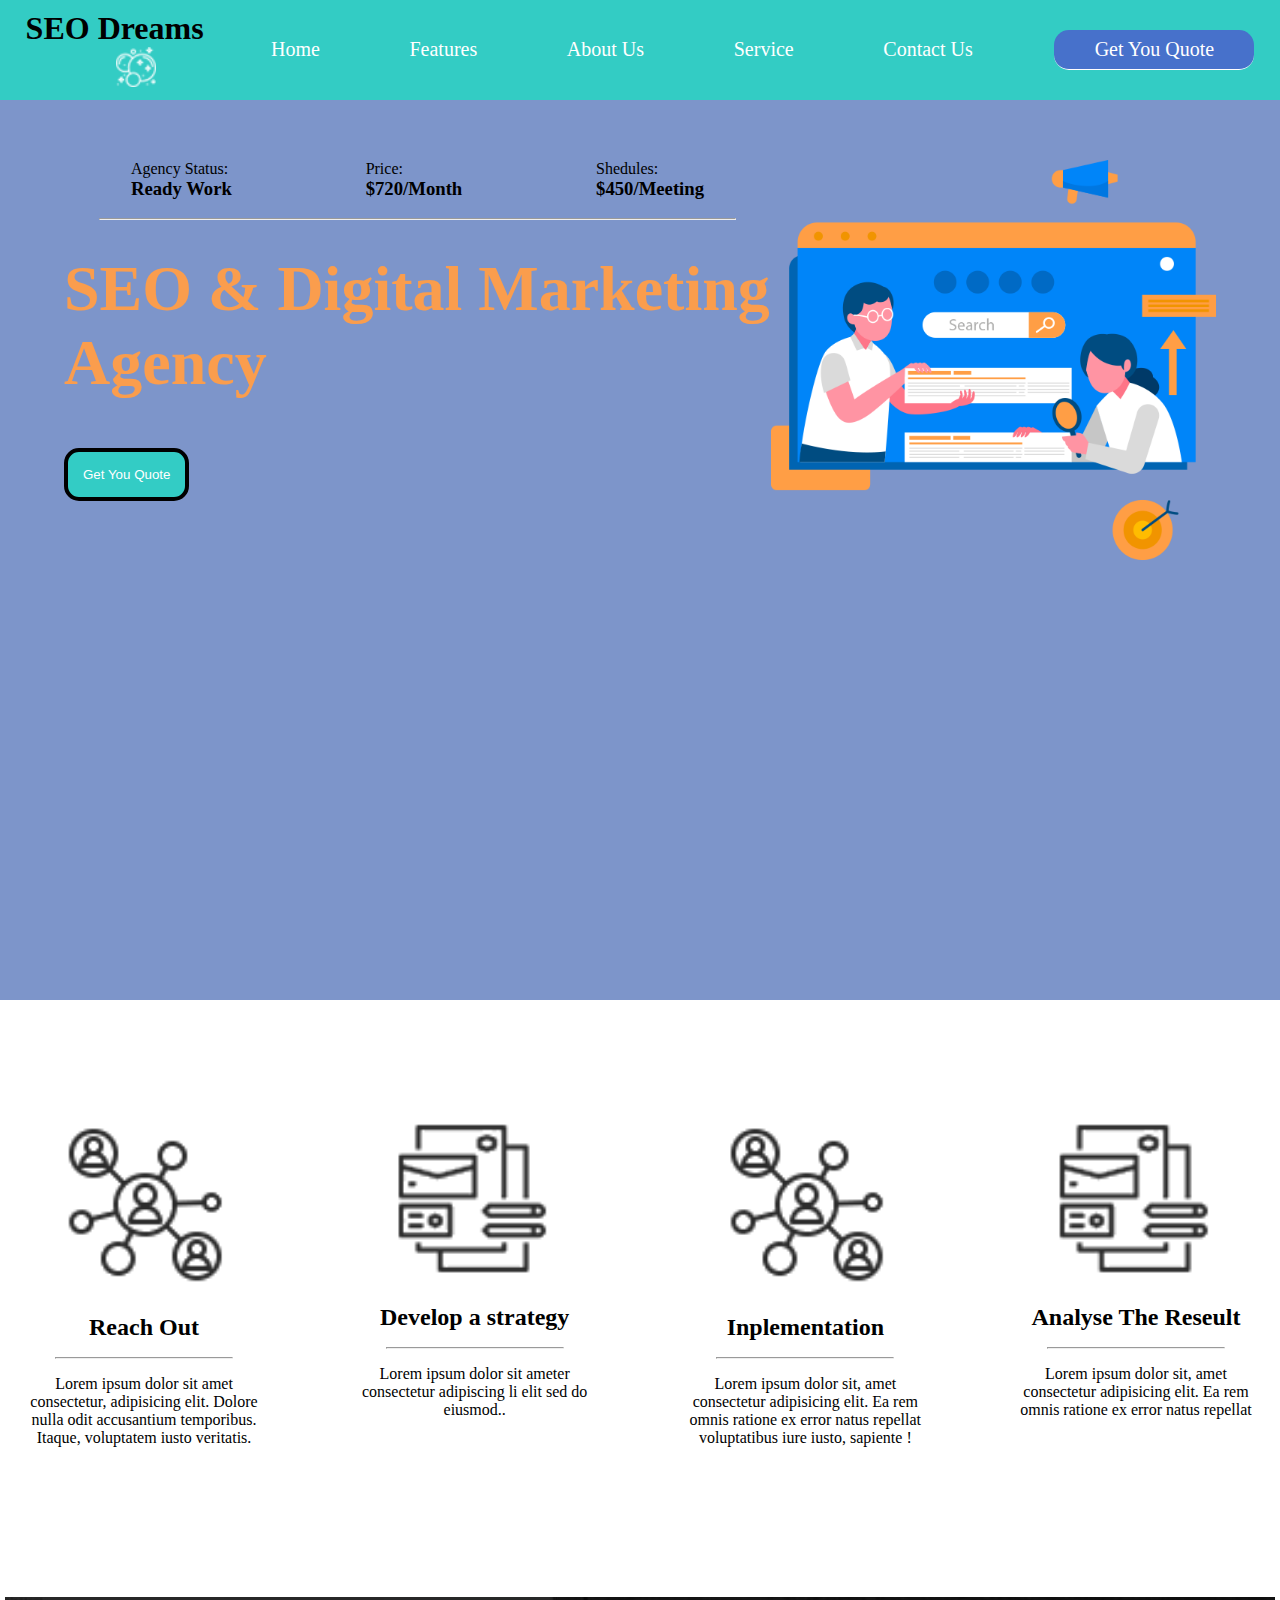
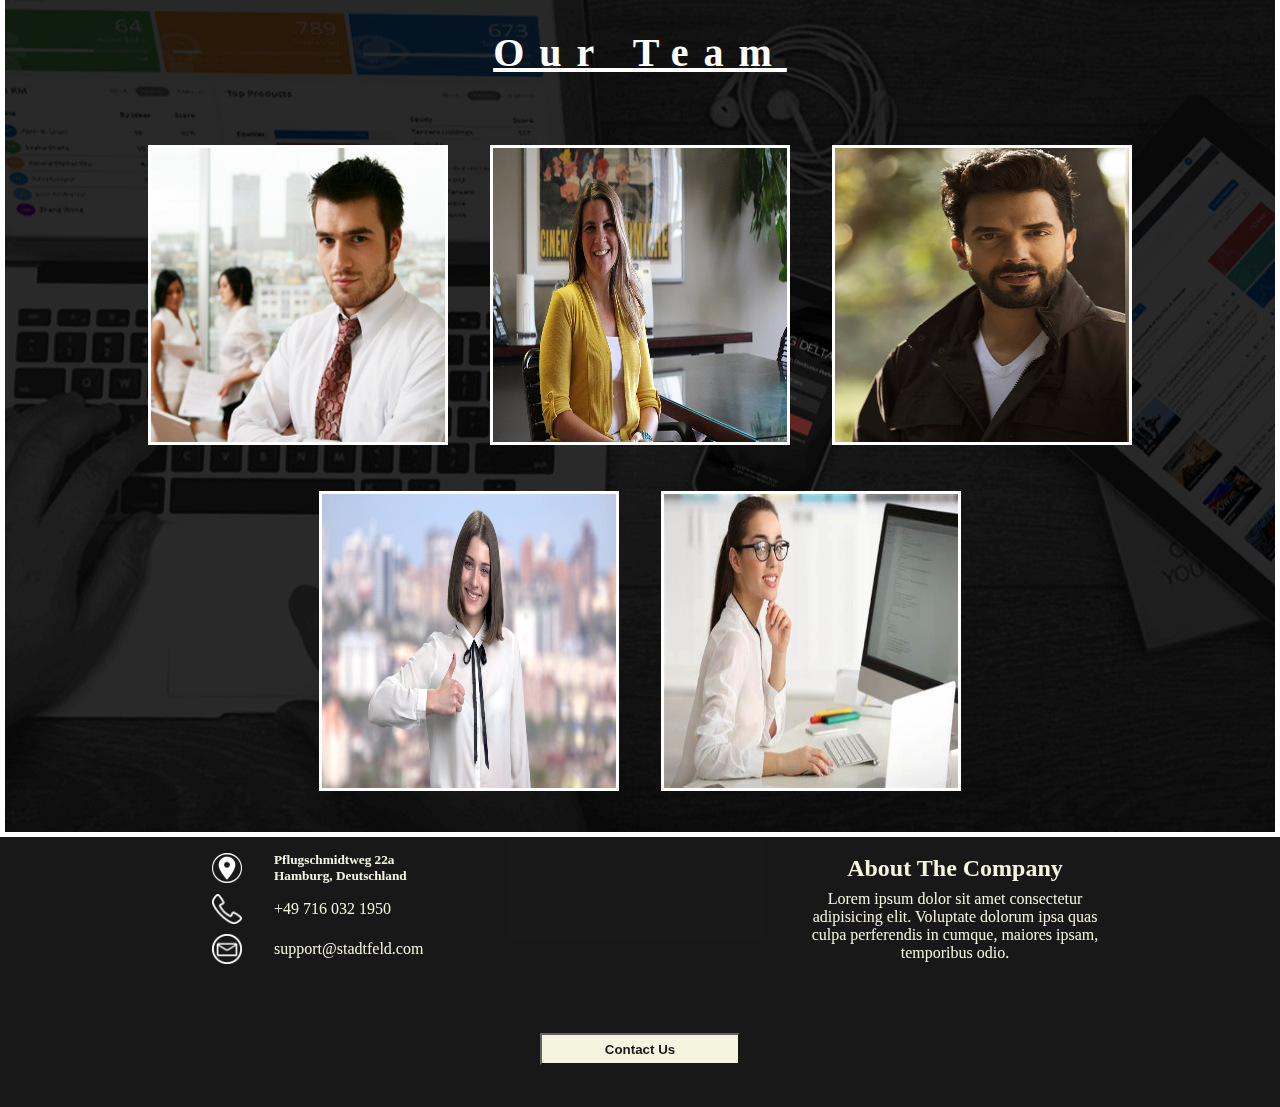
<file: index.html>
<!DOCTYPE html>
<html lang="en">
<head>
    <meta charset="UTF-8">
    <meta http-equiv="X-UA-Compatible" content="IE=edge">
    <meta name="viewport" content="width=device-width, initial-scale=1.0">
    <title>Document</title>
    <link  rel= "stylesheet"  type="text/css" href = "styles.css">
    
</head>
<body>
    <div id = "meanTab">
        <div id = "log">
            <h1>SEO Dreams</h1>
            <div id = "logo">
            <img src ="pics/logo-icon.png" height="40pxpx"/>
            </div>

        </div>
        <nav>
            <ul>
                <li class = "a"><a href = "#">Home</a></li>
                <li class= "a"><a href = "#">Features</a></li>
                <li class = "a"><a href = "#">About Us</a></li>
                <li class = "a"><a href = "#">Service</a></li>

                <li class = "a"><a href = "#">Contact Us</a></li>
                <li id = "styledLink"><a id = "anchor" href = "#">Get You Quote</a></li>
                

            </ul>
        </nav>
    </div>
    <div id= "meanTopic">
        <div id = "generalInfos">
            <div id = "option">
                <div>
                    <p>Agency Status:</p>
                    <h3>Ready Work</h3>
                </div>
                <div>
                    <p>Price:</p>
                    <h3>$720/Month</h3>
                </div>
                <div>
                    <p>Shedules:</p>
                    <h3>$450/Meeting</h3>
                </div>

            </div>
            <br>
            <hr>
            <h1>SEO & Digital Marketing Agency</h1>
            <button id = "quote">Get You Quote</button>
            

        </div>
        <div id = "picture">
            <img src = "pics/banner-right-image.png" alt = "banner-right-image" height = "400px"/>

        </div>




    </div>
    <div id = "features">
        <div class= features>
            <div>
                <img src = "pics/inplementation-logo.png" alt = "inplementation" width=80%/>
            </div>
            <h2>Reach Out</h2>
            <hr>
            <p>Lorem ipsum dolor sit amet consectetur, adipisicing elit. Dolore nulla odit accusantium temporibus. Itaque, voluptatem iusto veritatis.</p>
            

        </div>
        <div class= features>
            <div>
                <img src = "pics/strategy.png" alt = "inplementation" width=80%/>
            </div>
            <h2>Develop a strategy</h2>
            <hr>
            <p>Lorem ipsum dolor sit ameter consectetur adipiscing li elit sed do eiusmod..</p>
            
        </div>
        <div class= features>
            <div>
                <img src = "pics/inplementation-logo.png" alt = "inplementation" width=80%/>
            </div>
            <h2>Inplementation</h2>
            <hr>
            <p>Lorem ipsum dolor sit, amet consectetur adipisicing elit. Ea rem omnis ratione ex error natus repellat voluptatibus iure iusto, sapiente !</p>
            
        </div>
        <div class= features>
            <div>
                <img src = "pics/strategy.png" alt = "inplementation" width=80%/>
            </div>
            <h2>Analyse The Reseult</h2>
            <hr>
            <p>Lorem ipsum dolor sit, amet consectetur adipisicing elit. Ea rem omnis ratione ex error natus repellat</p>
            
        </div>
    
    </div>

    <div id = "container">
        <h1>Our Team</h1>


        <div id = "team">

            <div class = "gallerie">
                <img id = "img1" src ="pics/Man-in-office-iStock_0000015347101.jpeg" width="300px" height ="300px"/>
                <div id = "picTitle1">
                    <h3>Matthew Cox</h3>
                    <h6>CEO<h6>
                    <div class = "socialMedia">
                        <a href = "#"><img src="pics/facebook.png"/></a>
                        <a href = "#"><img src="pics/twetter.png"/></a>
                        <a href = "#"><img src="pics/instagram.png"/></a>
                    </div>
                </div>

                
            </div>
            <div class = "gallerie">
                <img id = "img2" src = "pics/susie-deisch.jpg" width = "300px" height ="300px"/>
                <div id = "picTitle2">
                    <h3>Nadine Hoffmann </h3>
                    <h6>ART DIRECTOR</h6>
                    <div class = "socialMedia">
                        <a href = "#"><img src="pics/facebook.png"/></a>
                        <a href = "#"><img src="pics/twetter.png"/></a>
                        <a href = "#"><img src="pics/instagram.png"/></a>
                    </div>
                </div>
            </div>

            <div class = "gallerie">
                <img id = "img3" src ="pics/mahmut.png" width= "300px" height ="300px"/>
                <div id = "picTitle3">
                    <h3>Mahmut Holmes </h3>
                    <h6>LEAD WEB DEVELOPER</h6>
                    <div class = "socialMedia">
                        <a href = "#"><img src="pics/facebook.png"/></a>
                        <a href = "#"><img src="pics/twetter.png"/></a>
                        <a href = "#"><img src="pics/instagram.png"/></a>
                    </div>
                </div>

            </div>

            <div class = "gallerie">
                <img id = "img4" src ="pics/katie-young.png" width ="300px" height ="300px"/>
                <div id = "picTitle4">
                    <h3>Sara Stadtfeld </h3>
                    <h6>LEAD DESIGNER</h6>
                    <div class = "socialMedia">
                        <a href = "#"><img src="pics/facebook.png"/></a>
                        <a href = "#"><img src="pics/twetter.png"/></a>
                        <a href = "#"><img src="pics/instagram.png"/></a>
                    </div>
                </div>

            </div>

            <div class = "gallerie">
                <img id = "img5" src ="pics/programer.jpg" width ="300px" height ="300px"/>
                <div id = "picTitle5">
                    <h3>Emma Washington</h3>
                    <h6>LEAD DESIGNER</h6>
                    <div class = "socialMedia">
                        <a href = "#"><img src="pics/facebook.png"/></a>
                        <a href = "#"><img src="pics/twetter.png"/></a>
                        <a href = "#"><img src="pics/instagram.png"/></a>
                    </div>
                </div>

            </div>
        </div>
    </div>  


    <footer>

        <div class = "footer">
            <div class = "footerBox">
                    <div class = "footerrow">
                        <img src = "pics/location.png" alt="location" >
                        <h5>Pflugschmidtweg 22a<br><b>Hamburg, Deutschland</b></h5>
                    </div>


        
                <div class = "footerrow" >
                    <img src = "pics/telefon.png">
                    <a href = "callto:+49716091321950">+49 716 032 1950</a>
                    
                </div>
                <div class = "footerrow">
                    <img src = "pics/email.png" alt = "email"/>
                    <a href = "mailto:support@Stadtfeld.com">support@stadtfeld.com</a>
                    
                </div>


            </div>

            <div class = "footerBox">
                <h2>About The Company</h2>
                <p>Lorem ipsum dolor sit amet consectetur adipisicing elit. Voluptate dolorum ipsa quas culpa perferendis in cumque, maiores ipsam, temporibus odio.</p>
                <div>

                </div>
                
            </div>
        </div>  

        <button id ="formButton" onclick="displayForm()">Contact Us </button>

        <form id ="form">
            <h2>Contact Us</h2>
            <div id = "formInformation">
                <div class = "formSection">
                    <div>
                        <label for = "FirstName">Your First Name *</label>
                        <input id = "FirstName" type = "text" required />
                    </div>
                    <div>
                        <label for = "LastName">Your Last Name *</label>
                        <input id = "LastName" type = "text" required />
                    </div>
                </div>
                
                <div class = "formSection">
                    <div>
                        <label for = "email">Your Email *</label>
                        <input id = "email" type = "email" required />
                    </div>
                
                    <div>
                        <label for = "Subject">Subject *</label>
                        <input id = "Subject" type = "text" required />
                    </div>
                </div>
            </div>
            <div id = "message">
                <label for = "message">Your Message *</label>
                <textarea rows="4" cols="50" id = message required></textarea>
            </div>
            <button type="submit" id = "submit">Send</button>


        </form>

    </footer>
    
</body>
<script src = "script.js"></script>
</html>
</file>
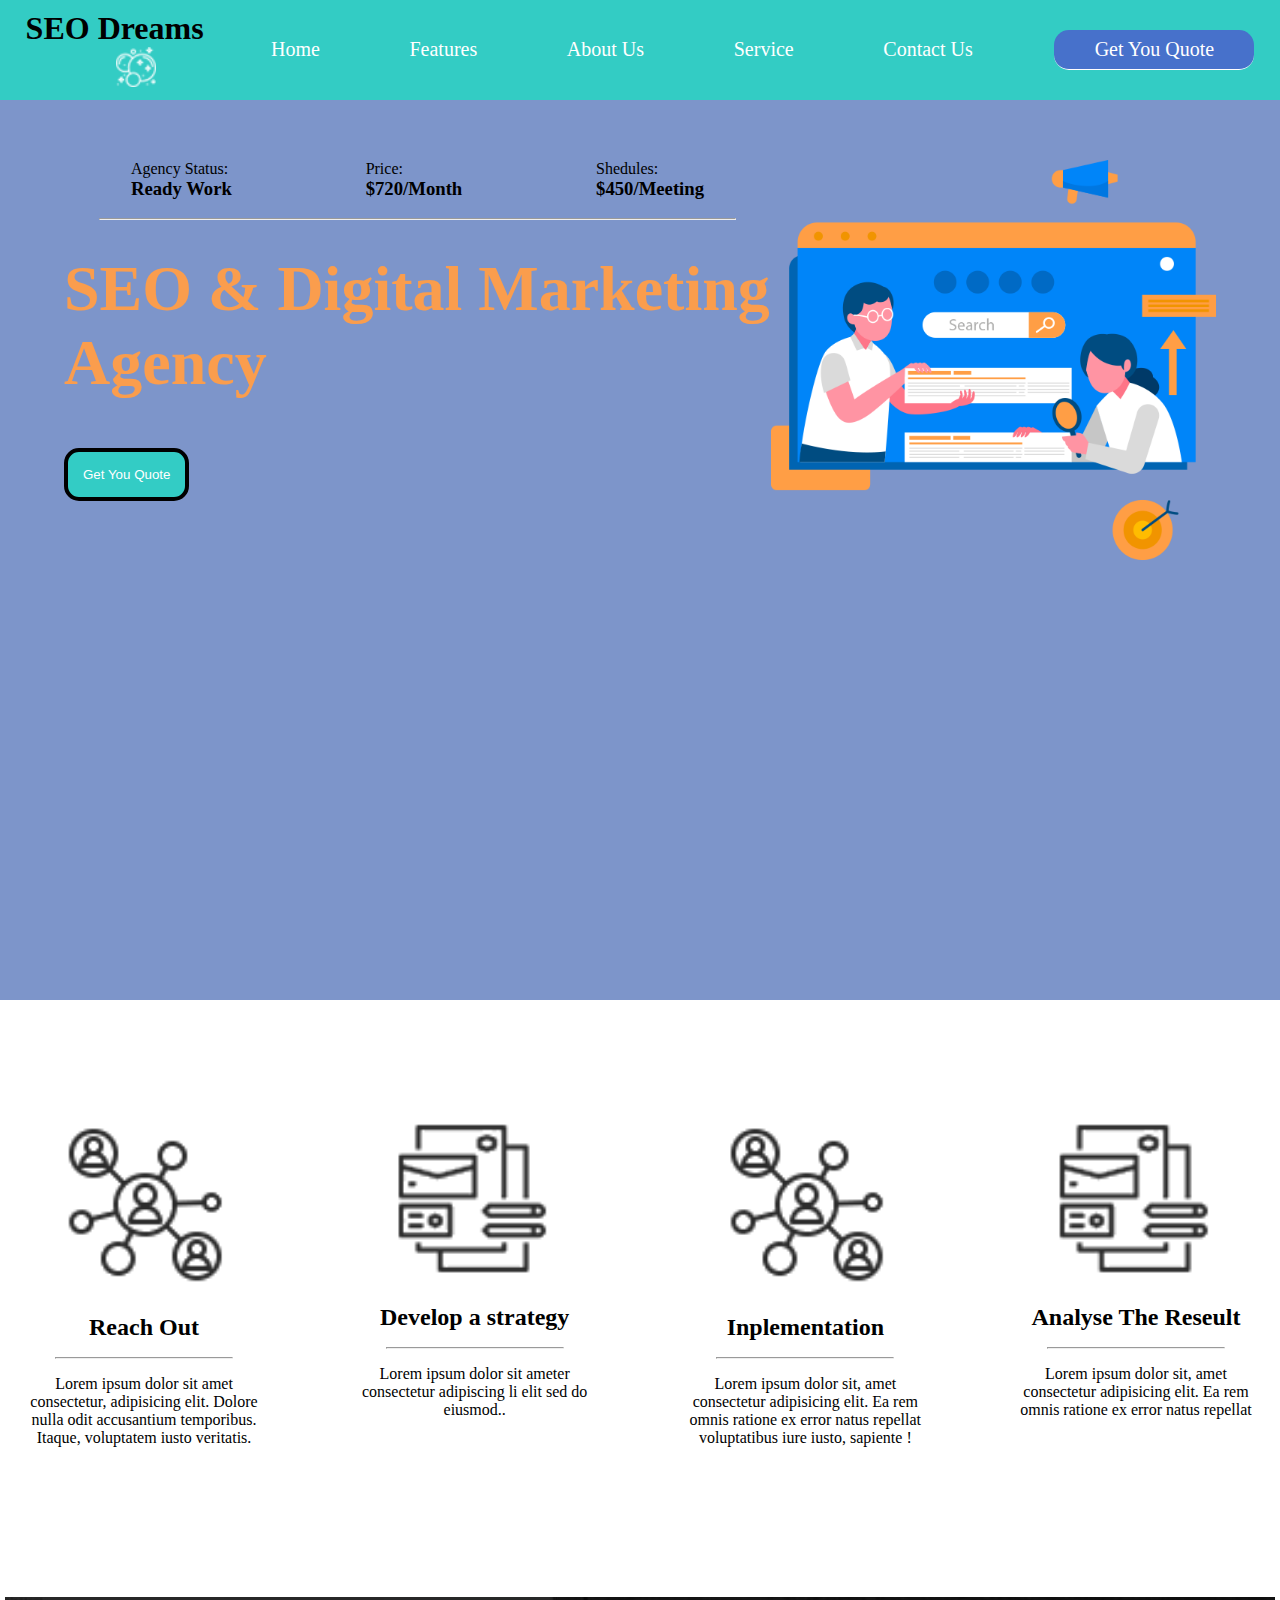
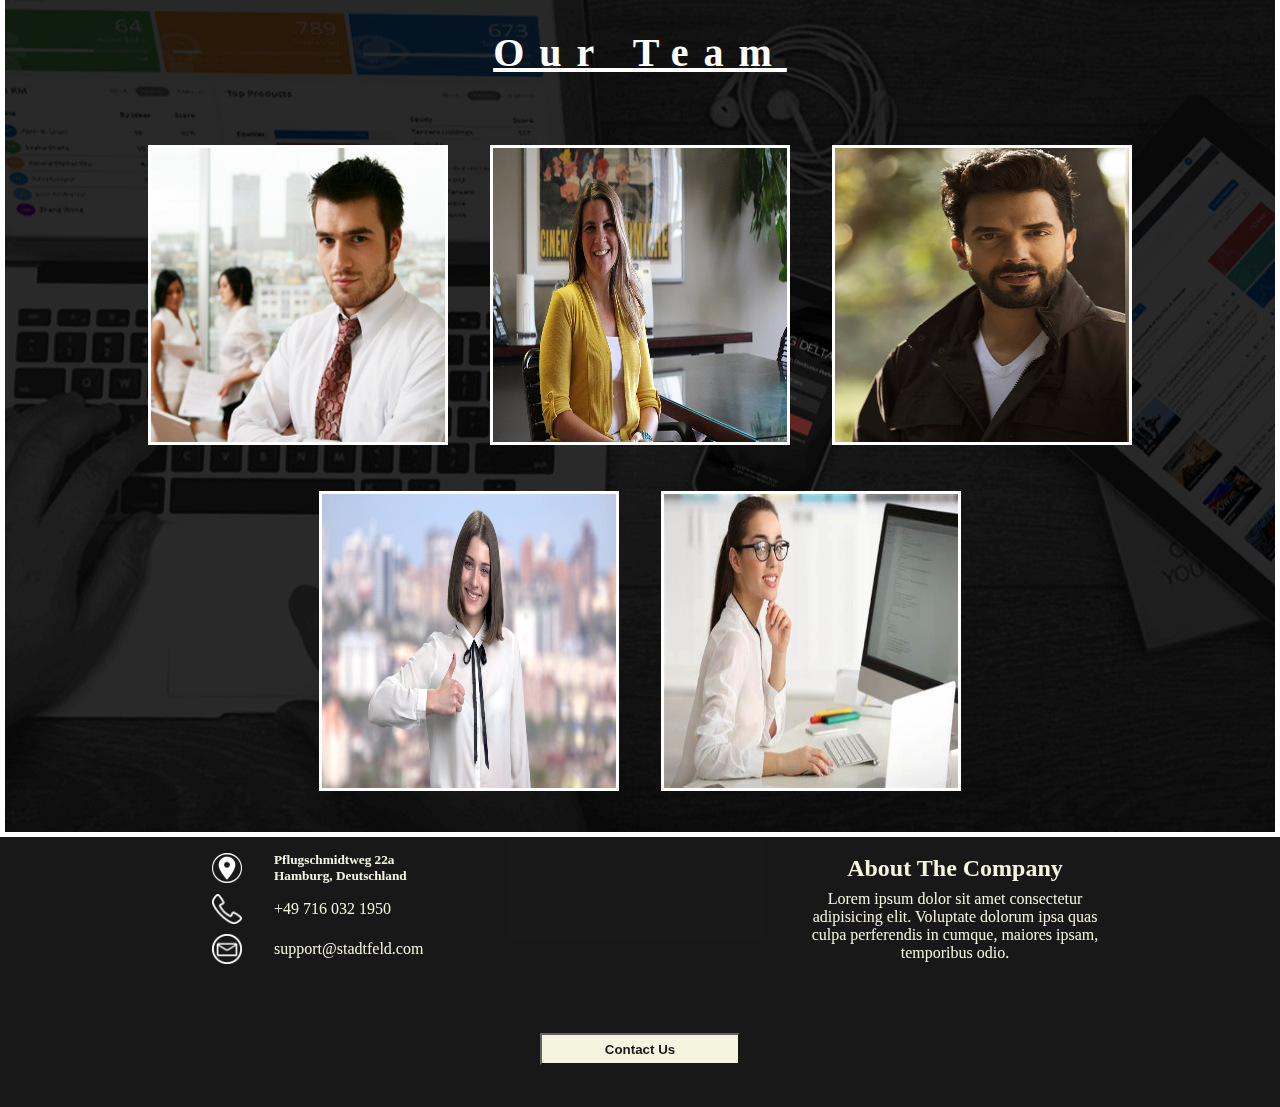
<file: company-page.html>
<!DOCTYPE html>
<html lang="en">
<head>
    <meta charset="UTF-8">
    <meta http-equiv="X-UA-Compatible" content="IE=edge">
    <meta name="viewport" content="width=device-width, initial-scale=1.0">
    <title>Document</title>
    <link  rel= "stylesheet"  type="text/css" href = "styles.css">
    
</head>
<body>
    <div id = "meanTab">
        <div id = "log">
            <h1>SEO Dreams</h1>
            <div id = "logo">
            <img src ="pics/logo-icon.png" height="40pxpx"/>
            </div>

        </div>
        <nav>
            <ul>
                <li class = "a"><a href = "#">Home</a></li>
                <li class= "a"><a href = "#">Features</a></li>
                <li class = "a"><a href = "#">About Us</a></li>
                <li class = "a"><a href = "#">Service</a></li>

                <li class = "a"><a href = "#">Contact Us</a></li>
                <li id = "styledLink"><a id = "anchor" href = "#">Get You Quote</a></li>
                

            </ul>
        </nav>
    </div>
    <div id= "meanTopic">
        <div id = "generalInfos">
            <div id = "option">
                <div>
                    <p>Agency Status:</p>
                    <h3>Ready Work</h3>
                </div>
                <div>
                    <p>Price:</p>
                    <h3>$720/Month</h3>
                </div>
                <div>
                    <p>Shedules:</p>
                    <h3>$450/Meeting</h3>
                </div>

            </div>
            <br>
            <hr>
            <h1>SEO & Digital Marketing Agency</h1>
            <button id = "quote">Get You Quote</button>
            

        </div>
        <div id = "picture">
            <img src = "pics/banner-right-image.png" alt = "banner-right-image" height = "400px"/>

        </div>




    </div>
    <div id = "features">
        <div class= features>
            <div>
                <img src = "pics/inplementation-logo.png" alt = "inplementation" width=80%/>
            </div>
            <h2>Reach Out</h2>
            <hr>
            <p>Lorem ipsum dolor sit amet consectetur, adipisicing elit. Dolore nulla odit accusantium temporibus. Itaque, voluptatem iusto veritatis.</p>
            

        </div>
        <div class= features>
            <div>
                <img src = "pics/strategy.png" alt = "inplementation" width=80%/>
            </div>
            <h2>Develop a strategy</h2>
            <hr>
            <p>Lorem ipsum dolor sit ameter consectetur adipiscing li elit sed do eiusmod..</p>
            
        </div>
        <div class= features>
            <div>
                <img src = "pics/inplementation-logo.png" alt = "inplementation" width=80%/>
            </div>
            <h2>Inplementation</h2>
            <hr>
            <p>Lorem ipsum dolor sit, amet consectetur adipisicing elit. Ea rem omnis ratione ex error natus repellat voluptatibus iure iusto, sapiente !</p>
            
        </div>
        <div class= features>
            <div>
                <img src = "pics/strategy.png" alt = "inplementation" width=80%/>
            </div>
            <h2>Analyse The Reseult</h2>
            <hr>
            <p>Lorem ipsum dolor sit, amet consectetur adipisicing elit. Ea rem omnis ratione ex error natus repellat</p>
            
        </div>
    
    </div>

    <div id = "container">
        <h1>Our Team</h1>


        <div id = "team">

            <div class = "gallerie">
                <img id = "img1" src ="pics/Man-in-office-iStock_0000015347101.jpeg" width="300px" height ="300px"/>
                <div id = "picTitle1">
                    <h3>Matthew Cox</h3>
                    <h6>CEO<h6>
                    <div class = "socialMedia">
                        <a href = "#"><img src="pics/facebook.png"/></a>
                        <a href = "#"><img src="pics/twetter.png"/></a>
                        <a href = "#"><img src="pics/instagram.png"/></a>
                    </div>
                </div>

                
            </div>
            <div class = "gallerie">
                <img id = "img2" src = "pics/susie-deisch.jpg" width = "300px" height ="300px"/>
                <div id = "picTitle2">
                    <h3>Nadine Hoffmann </h3>
                    <h6>ART DIRECTOR</h6>
                    <div class = "socialMedia">
                        <a href = "#"><img src="pics/facebook.png"/></a>
                        <a href = "#"><img src="pics/twetter.png"/></a>
                        <a href = "#"><img src="pics/instagram.png"/></a>
                    </div>
                </div>
            </div>

            <div class = "gallerie">
                <img id = "img3" src ="pics/mahmut.png" width= "300px" height ="300px"/>
                <div id = "picTitle3">
                    <h3>Mahmut Holmes </h3>
                    <h6>LEAD WEB DEVELOPER</h6>
                    <div class = "socialMedia">
                        <a href = "#"><img src="pics/facebook.png"/></a>
                        <a href = "#"><img src="pics/twetter.png"/></a>
                        <a href = "#"><img src="pics/instagram.png"/></a>
                    </div>
                </div>

            </div>

            <div class = "gallerie">
                <img id = "img4" src ="pics/katie-young.png" width ="300px" height ="300px"/>
                <div id = "picTitle4">
                    <h3>Sara Stadtfeld </h3>
                    <h6>LEAD DESIGNER</h6>
                    <div class = "socialMedia">
                        <a href = "#"><img src="pics/facebook.png"/></a>
                        <a href = "#"><img src="pics/twetter.png"/></a>
                        <a href = "#"><img src="pics/instagram.png"/></a>
                    </div>
                </div>

            </div>

            <div class = "gallerie">
                <img id = "img5" src ="pics/programer.jpg" width ="300px" height ="300px"/>
                <div id = "picTitle5">
                    <h3>Emma Washington</h3>
                    <h6>LEAD DESIGNER</h6>
                    <div class = "socialMedia">
                        <a href = "#"><img src="pics/facebook.png"/></a>
                        <a href = "#"><img src="pics/twetter.png"/></a>
                        <a href = "#"><img src="pics/instagram.png"/></a>
                    </div>
                </div>

            </div>
        </div>
    </div>  


    <footer>

        <div class = "footer">
            <div class = "footerBox">
                    <div class = "footerrow">
                        <img src = "pics/location.png" alt="location" >
                        <h5>Pflugschmidtweg 22a<br><b>Hamburg, Deutschland</b></h5>
                    </div>


        
                <div class = "footerrow" >
                    <img src = "pics/telefon.png">
                    <a href = "callto:+49716091321950">+49 716 032 1950</a>
                    
                </div>
                <div class = "footerrow">
                    <img src = "pics/email.png" alt = "email"/>
                    <a href = "mailto:support@Stadtfeld.com">support@stadtfeld.com</a>
                    
                </div>


            </div>

            <div class = "footerBox">
                <h2>About The Company</h2>
                <p>Lorem ipsum dolor sit amet consectetur adipisicing elit. Voluptate dolorum ipsa quas culpa perferendis in cumque, maiores ipsam, temporibus odio.</p>
                <div>

                </div>
                
            </div>
        </div>  

        <button id ="formButton" onclick="displayForm()">Contact Us </button>

        <form id ="form">
            <h2>Contact Us</h2>
            <div id = "formInformation">
                <div class = "formSection">
                    <div>
                        <label for = "FirstName">Your First Name *</label>
                        <input id = "FirstName" type = "text" required />
                    </div>
                    <div>
                        <label for = "LastName">Your Last Name *</label>
                        <input id = "LastName" type = "text" required />
                    </div>
                </div>
                
                <div class = "formSection">
                    <div>
                        <label for = "email">Your Email *</label>
                        <input id = "email" type = "email" required />
                    </div>
                
                    <div>
                        <label for = "Subject">Subject *</label>
                        <input id = "Subject" type = "text" required />
                    </div>
                </div>
            </div>
            <div id = "message">
                <label for = "message">Your Message *</label>
                <textarea rows="4" cols="50" id = message required></textarea>
            </div>
            <button type="submit" id = "submit">Send</button>


        </form>

    </footer>
    
</body>
<script src = "script.js"></script>
</html>
</file>
<file: styles.css>
html {font-size:16px}


@media only screen and (max-width: 1000px) and (min-width:850px){
    #picture img
    {
        height:350px;
    }

    #meanTab #styledLink 
    {
        display:none;
    };
}

@media only screen and (max-width:849px) 
{
    body #meanTopic
    {
        background-color:#ffffff;
        display:block;
        height:800px
    }

    #meanTopic h1
    {
        text-align:center
    }
        
     #picture 
     {
        margin:2rem 10%;
        display: flex;
        justify-content: center;
        align-items: center;
        height:400px
    }

    #features 
    {  
        flex-direction: column;
        width:100%
    }

    #features .features 
    {
        margin:1.5rem auto;
        width:40%;
        height:400px;
        align-items:center;
        justify-content: center;
        display:block;

    }


    #option
    {
         display:flex;
        justify-content: space-around;
        width:100%;
    }

    #generalInfos
    {
        align-items:center;
        justify-content:center;
        display:flex;
        flex-direction:column;
    }

    #meanTab #styledLink
    {
        display:none;
    }
}


@media only screen and (max-width:562px)
{
    body #meanTopic
    {

        height:820px
    }  
    #log 
    {
        display:none;
        width:0px
    }

    #mean .features 
    {
        height:340px;
    }

    }
@media only screen and (max-width:442px)
{
    body #meanTopic
    {
        height:900px
    }   
}


@media only screen and (max-width:585px)
{
    #meanTab nav 
    {
        width:100%;
        grid-template-columns: 1/12;
    }
        
    #meanTab #log 
    {
        display:none
    }
}
    

@media only screen and (max-width:700px)
{
    #logo 
    {
        display:none
    }

}

@media only screen and (max-width:456px)
{

    nav {
            background-color: #33ccc5;
        }
    #meanTab
    {
        height:210px;
        align-content: center;
        justify-content: right;
        display:flex
    }

    #meanTab #log
    {
        position:absolute;
        display:block;
        top:2rem
    }
        
    nav ul 
    {
        flex-direction: column;
    }
    #meanTab nav ul li a:hover
    {
        border-radius: 16px;
        padding:0.2rem
    }
    #meanTab nav ul 
    {
        justify-content:space-between;
    }
    #meanTopic
    {
        height:860px
    }
    #picture img 
    {
        width:100%
    }
    #log
    {
        font-size:30px
    }  
}


    /*full page*/

*
{
    margin:0px;
    padding:0px;
    box-sizing: border-box;
}

    #meanTab 
    {
        display:grid;
        /*grid-template-columns: 150px repeat(10,1fr);*/
        grid-template-rows: 100px;
        background-color:hsl(177, 60%, 50%);
        align-items: center;
        padding:0px 2%;
        width:100%;
    }
    #meanTab nav {grid-column: 2/12;}
    #meanTab nav ul 
    {
        list-style-type: none;
        display:flex;

        justify-content: space-between;}
        #meanTab nav ul li
        {
        text-align:center;
        display:block;
        padding:0.5rem
        

        }
    #meanTab a 
    {
        text-decoration: none;
        color:white;
        font-size:1.25rem


    }
    #log
    {
        grid-column:1/span 1;
        display:flex;
        flex-direction:column;
        justify-content: space-between;
        margin-right:1rem;
       
    }
    #logo{margin:auto;}

    #meanTab .a:hover{background-color:rgb(102, 123, 163);
                    padding:0.5rem;
                    border-radius: 16px;}



    #meanNav h1 {color:cornflowerblue}

    #styledLink
    {
        background-color:#4771cb;
        border-radius: 15px;  
        border-bottom:1px solid white;
        flex-basis: 200px;
    }
    #quote
    {
        background-color:#33ccc5;
        border-radius: 15px;  
        border:4px solid black;
        color:white;
        padding:.5rem;
        margin:1rem 0px;
        padding:15px;
    }
    /*#styledLink:hover{color:#4771cb;
                        background-color: white;
                        border-bottom:1px solid #4771cb;}*/


    #meanTopic
    {background-color:#7d95ca;
    height:100vh;
    padding:60px 5% 1rem 5%;
    display:flex;
    justify-content: space-between;
    }
    #option{display:flex;
            justify-content: space-around;
        margin:1rem opx}

    #meanTopic h1
    {color:#FA9D4D;
    font-size:4rem;
    margin:2rem 0px}
    hr {width:90%;
        margin: auto;}

    #quote:hover{background-color: white;
    color:#4771cb;
    font-weight:bold;
    }

    #features {display:inline-flex;
                justify-content: space-between;
                margin:2rem auto;
                }

    .features {display:block;
    align-items:center;
    justify-content: center;
    flex-direction: row;
    border:0.25rem;
    text-align:center;
    border: 1px white solid;
    border-radius: 45px;
    height:400px;
    margin: 4rem 1rem;
    width:20%;
    padding:1 rem;
     }
    .features p {min-width:6em;}

    #features .features:hover {background-color:#7d95ca;
                    color:white;}

    #features .features hr {color:whitesmoke;
    width:70%;
    margin:1rem auto;
    }
.features p {font-family:Georgia, 'Times New Roman', Times, serif;
            }
#team{
margin: auto;
display: flex;
flex-wrap: wrap;
justify-content:center;
padding:1rem;
width:90% ;


}


.gallerie{padding:5px;
        text-align:center;
        position: relative;
        margin:1rem

        }

.gallerie h6{padding-top:10px}

#picTitle1,#picTitle2,#picTitle3,#picTitle4,#picTitle5
{
    position:absolute;
    background-color:black;
    opacity:0.7;
    bottom:10px;
    width:300px;
    display:none;     
}


#container
{ 
    color:white;
    text-align:center;
    border: 5px solid white;
    background-image:url("pics/website-parallax-background-C.jpg");
    background-position:center
}


#container h1
{
    font-size:40px;
    letter-spacing: 15px;
    padding:2rem;
    text-decoration: underline;
}
.gallerie img
{
    border:3px solid white;
          
}


footer
{
    background-color:black;
    opacity:0.9;
    padding:10px;
    color:beige;
    justify-content: space-around;
}

.footer
{
    display:flex;
    flex-wrap: wrap;
    margin:auto;
    justify-content: space-around;
}

.footerBox
{
    display:flex;
    flex-direction: column;
    width:300px;
    text-align: center;
    margin-bottom:2rem;
 }

.footerBox h2 
{
    margin:0.5rem;
}

.footerrow img 
{
    grid-column:1/2;
    width:30px;
    height:30px;
    margin:0px 2rem;
    filter: invert(100%); /*changing from black to white color png*/             
}
.footerrow
{ 
    display: flex;
    align-items: center;
    padding:5px;
    justify-items: center;
}

.footerrow a 
{
    color:beige;
    text-decoration: none;
}

footer Button 
{
    width:200px;
    height:2rem;
    margin:2rem auto;
    display:block;
    background-color:beige;
    margin-bottom: 2rem;
    font-weight:bold
}


#form
{
    display:none;
    text-align: center;
    padding:1rem;
    max-width:800px;
    border:2px solid white;
    margin:auto;

}

form div 
{
    margin:2rem;
}
form label {display:block;
            }
#message
{
    height:200px;
    width:200px;
    margin-top:0px;
    margin:auto
}

footer h5
{
    text-align:left;
}

.socialMedia
 {
    display:inline-flex;
    justify-content: space-around;
    width:100%;
    margin:0px;
    padding:0px;
}

.socialMedia img
{
    width:30px;
    height:30px;
    border:none;
}

#formInformation
{
    display:inline-flex;
    flex-wrap: wrap;
    margin-bottom:0px;

}

.formSection
{
    width:250px;
    margin:auto;
}
</file>
